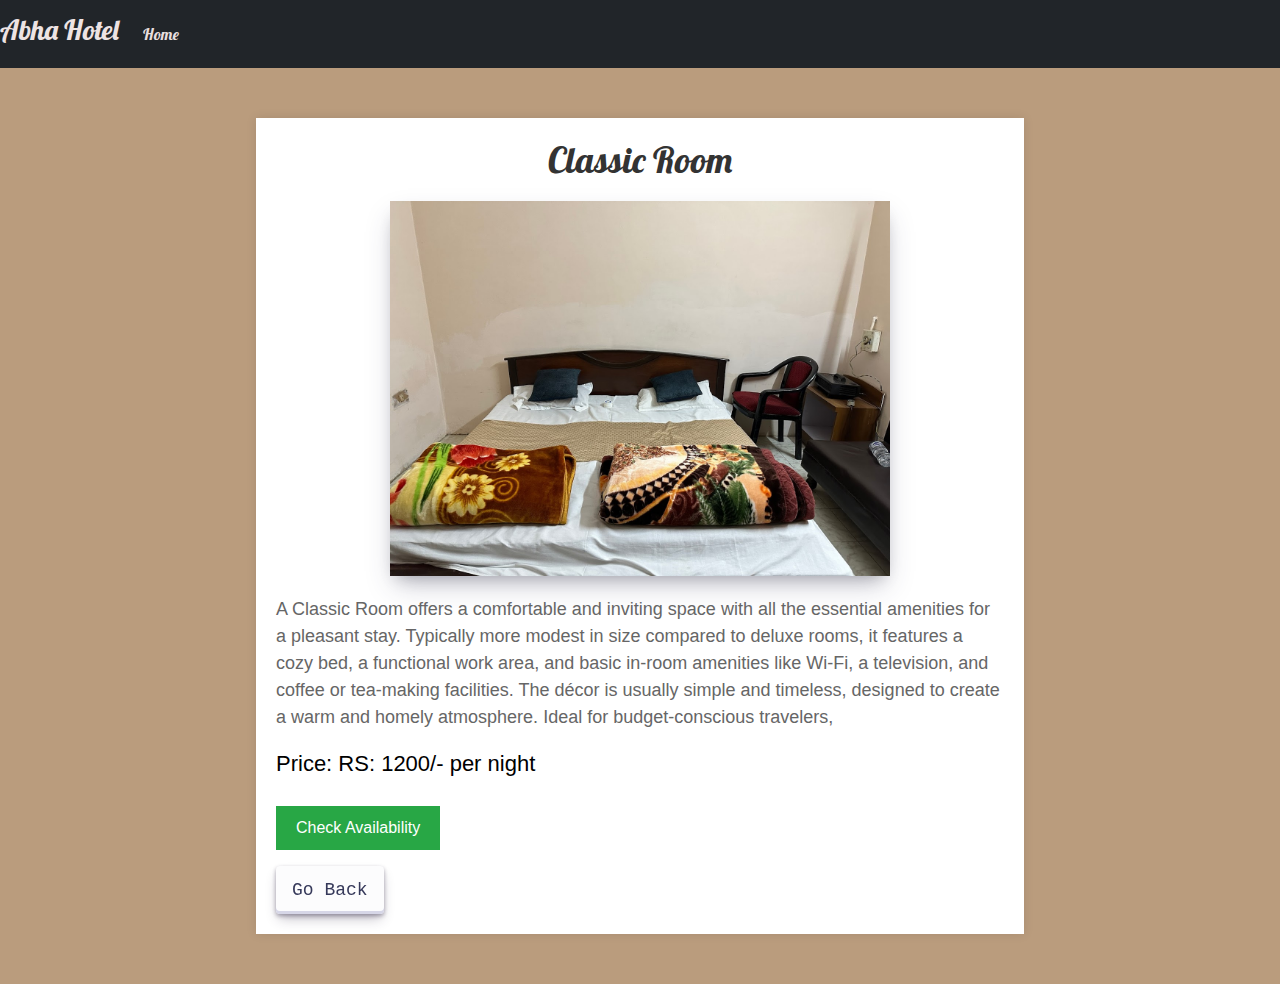
<file: roominfo/classic.html>
<!DOCTYPE html>
<html lang="en">

<head>
    <meta charset="UTF-8">
    <meta name="viewport" content="width=device-width, initial-scale=1.0">
    <title>Room Info Page</title>
    <link rel="stylesheet" href="styles.css">
    <link rel="preconnect" href="https://fonts.gstatic.com" crossorigin>
    <link href="https://fonts.googleapis.com/css2?family=Lobster&display=swap" rel="stylesheet">

    <link href="https://cdn.jsdelivr.net/npm/bootstrap@5.3.3/dist/css/bootstrap.min.css" rel="stylesheet"
        integrity="sha384-QWTKZyjpPEjISv5WaRU9OFeRpok6YctnYmDr5pNlyT2bRjXh0JMhjY6hW+ALEwIH" crossorigin="anonymous">
    <link rel="stylesheet" href="styles.css" />
</head>
<style>
    .button-30 {
        align-items: center;
        appearance: none;
        background-color: #FCFCFD;
        border-radius: 4px;
        border-width: 0;
        box-shadow: rgba(45, 35, 66, 0.4) 0 2px 4px, rgba(45, 35, 66, 0.3) 0 7px 13px -3px, #D6D6E7 0 -3px 0 inset;
        box-sizing: border-box;
        color: #36395A;
        cursor: pointer;
        display: inline-flex;
        font-family: "JetBrains Mono", monospace;
        height: 48px;
        justify-content: center;
        line-height: 1;
        list-style: none;
        overflow: hidden;
        padding-left: 16px;
        padding-right: 16px;
        position: relative;
        text-align: left;
        text-decoration: none;
        transition: box-shadow .15s, transform .15s;
        user-select: none;
        -webkit-user-select: none;
        touch-action: manipulation;
        white-space: nowrap;
        will-change: box-shadow, transform;
        font-size: 18px;
    }

    .lobster-regular {
        font-family: "Lobster", sans-serif;
        font-weight: 400;
        font-style: normal;
    }

    .button-30:focus {
        box-shadow: #D6D6E7 0 0 0 1.5px inset, rgba(45, 35, 66, 0.4) 0 2px 4px, rgba(45, 35, 66, 0.3) 0 7px 13px -3px, #D6D6E7 0 -3px 0 inset;
    }

    .button-30:hover {
        box-shadow: rgba(45, 35, 66, 0.4) 0 4px 8px, rgba(45, 35, 66, 0.3) 0 7px 13px -3px, #D6D6E7 0 -3px 0 inset;
        transform: translateY(-2px);
    }

    .button-30:active {
        box-shadow: #D6D6E7 0 3px 7px inset;
        transform: translateY(2px);
    }
</style>

<body>
    <section style="width: 100%; background-color: #212529;">
        <nav class="navbar navbar-expand-lg navbar-light bg-dark" style="width: 100%; background-color:black;">
            <a class="navbar-brand lobster-regular" href="#">
                <h3 class="pacifico-regular" style="color: rgb(237, 227, 227);">Abha Hotel</h3>
            </a>
            <button class="navbar-toggler" type="button" data-toggle="collapse" data-target="#navbarNavAltMarkup"
                aria-controls="navbarNavAltMarkup" aria-expanded="false" aria-label="Toggle navigation">
                <span class="navbar-toggler-icon"></span>
            </button>
            <div class="collapse navbar-collapse" id="navbarNavAltMarkup">
                <div class="navbar-nav">
                    <a class="nav-item nav-link active lobster-regular" href="../index.html"
                        style="color: rgb(231, 222, 222);">Home <span class="sr-only"></span></a>

                </div>
            </div>
        </nav>
    </section>
    <div class="room-container">
        <h1 class="room-title lobster-regular">Classic Room</h1>
        <div class="room-images">
            <img src="../images/roomabha2.jpg" alt="Room Image" class="room-img"
                style="box-shadow: rgba(50, 50, 93, 0.25) 0px 13px 27px -5px, rgba(0, 0, 0, 0.3) 0px 8px 16px -8px;">
        </div>
        <div class="room-details">
            <p class="room-description">A Classic Room offers a comfortable and inviting space with all the essential
                amenities for a pleasant stay. Typically more modest in size compared to deluxe rooms, it features a
                cozy bed, a functional work area, and basic in-room amenities like Wi-Fi, a television, and coffee or
                tea-making facilities. The décor is usually simple and timeless, designed to create a warm and homely
                atmosphere. Ideal for budget-conscious travelers, </p>
            <p class="room-price">Price: <span id="price">RS: 1200/-</span> per night</p>
            <button id="checkAvailability">Check Availability</button>

            <p id="availabilityMessage"></p>
            <a href="../index.html" class="button-30">Go Back</a>
        </div>
    </div>

    <script src="script.js"></script>
</body>

</html>
</file>
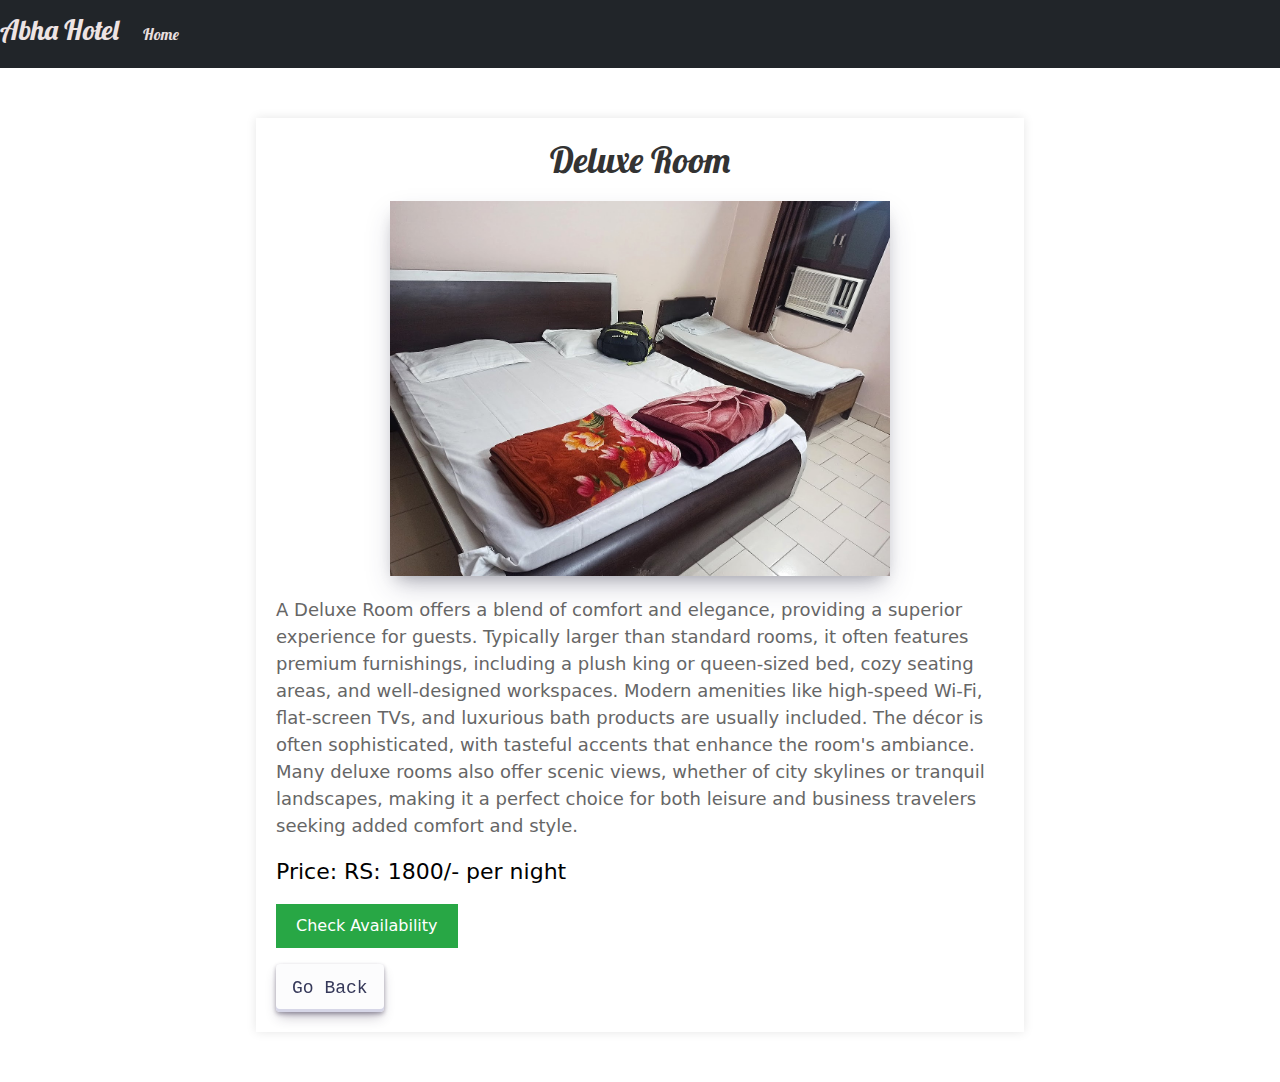
<file: roominfo/deluxe.html>
<!DOCTYPE html>
<html lang="en">
<head>
    <meta charset="UTF-8">
    <meta name="viewport" content="width=device-width, initial-scale=1.0">
    <title>Room Info Page</title>
    <link rel="stylesheet" href="styles.css">
    <link rel="preconnect" href="https://fonts.gstatic.com" crossorigin>
<link href="https://fonts.googleapis.com/css2?family=Lobster&display=swap" rel="stylesheet">
<link href="https://cdn.jsdelivr.net/npm/bootstrap@5.3.3/dist/css/bootstrap.min.css" rel="stylesheet"
integrity="sha384-QWTKZyjpPEjISv5WaRU9OFeRpok6YctnYmDr5pNlyT2bRjXh0JMhjY6hW+ALEwIH" crossorigin="anonymous">
</head>
<style>
    .lobster-regular {
  font-family: "Lobster", sans-serif;
  font-weight: 400;
  font-style: normal;
}
.button-30 {
  align-items: center;
  appearance: none;
  background-color: #FCFCFD;
  border-radius: 4px;
  border-width: 0;
  box-shadow: rgba(45, 35, 66, 0.4) 0 2px 4px,rgba(45, 35, 66, 0.3) 0 7px 13px -3px,#D6D6E7 0 -3px 0 inset;
  box-sizing: border-box;
  color: #36395A;
  cursor: pointer;
  display: inline-flex;
  font-family: "JetBrains Mono",monospace;
  height: 48px;
  justify-content: center;
  line-height: 1;
  list-style: none;
  overflow: hidden;
  padding-left: 16px;
  padding-right: 16px;
  position: relative;
  text-align: left;
  text-decoration: none;
  transition: box-shadow .15s,transform .15s;
  user-select: none;
  -webkit-user-select: none;
  touch-action: manipulation;
  white-space: nowrap;
  will-change: box-shadow,transform;
  font-size: 18px;
}

.button-30:focus {
  box-shadow: #D6D6E7 0 0 0 1.5px inset, rgba(45, 35, 66, 0.4) 0 2px 4px, rgba(45, 35, 66, 0.3) 0 7px 13px -3px, #D6D6E7 0 -3px 0 inset;
}

.button-30:hover {
  box-shadow: rgba(45, 35, 66, 0.4) 0 4px 8px, rgba(45, 35, 66, 0.3) 0 7px 13px -3px, #D6D6E7 0 -3px 0 inset;
  transform: translateY(-2px);
}

.button-30:active {
  box-shadow: #D6D6E7 0 3px 7px inset;
  transform: translateY(2px);
}
</style>
<body>
    <section style="width: 100%; background-color: #212529;">
        <nav class="navbar navbar-expand-lg navbar-light bg-dark" style="width: 100%; background-color:black;">
          <a class="navbar-brand lobster-regular" href="#"><h3 class="pacifico-regular" style="color: rgb(237, 227, 227);" >Abha Hotel</h3></a> 
         <button class="navbar-toggler" type="button" data-toggle="collapse" data-target="#navbarNavAltMarkup" aria-controls="navbarNavAltMarkup" aria-expanded="false" aria-label="Toggle navigation">
           <span class="navbar-toggler-icon"></span>
         </button>
         <div class="collapse navbar-collapse" id="navbarNavAltMarkup">
           <div class="navbar-nav">
             <a class="nav-item nav-link active lobster-regular" href="../index.html" style="color: rgb(231, 222, 222);">Home <span class="sr-only"></span></a>
            
           </div>
         </div>
       </nav>
      </section>
    <div class="room-container">
        <h1 class="room-title lobster-regular">Deluxe Room</h1>
        <div class="room-images">
            <img src="../images/roomabha1.jpg" alt="Room Image" class="room-img" style="box-shadow: rgba(50, 50, 93, 0.25) 0px 13px 27px -5px, rgba(0, 0, 0, 0.3) 0px 8px 16px -8px;">
        </div>
        <div class="room-details">
            <p class="room-description">A Deluxe Room offers a blend of comfort and elegance, providing a superior experience for guests. Typically larger than standard rooms, it often features premium furnishings, including a plush king or queen-sized bed, cozy seating areas, and well-designed workspaces. Modern amenities like high-speed Wi-Fi, flat-screen TVs, and luxurious bath products are usually included. The décor is often sophisticated, with tasteful accents that enhance the room's ambiance. Many deluxe rooms also offer scenic views, whether of city skylines or tranquil landscapes, making it a perfect choice for both leisure and business travelers seeking added comfort and style.</p>
            <p class="room-price">Price: <span id="price">RS: 1800/-</span> per night</p>
            <button id="checkAvailability">Check Availability</button>
          
            <p id="availabilityMessage"></p>
           <a href="../index.html" class="button-30">Go Back</a>
        </div>
    </div>

    <script src="script.js"></script>
</body>
</html>
</file>
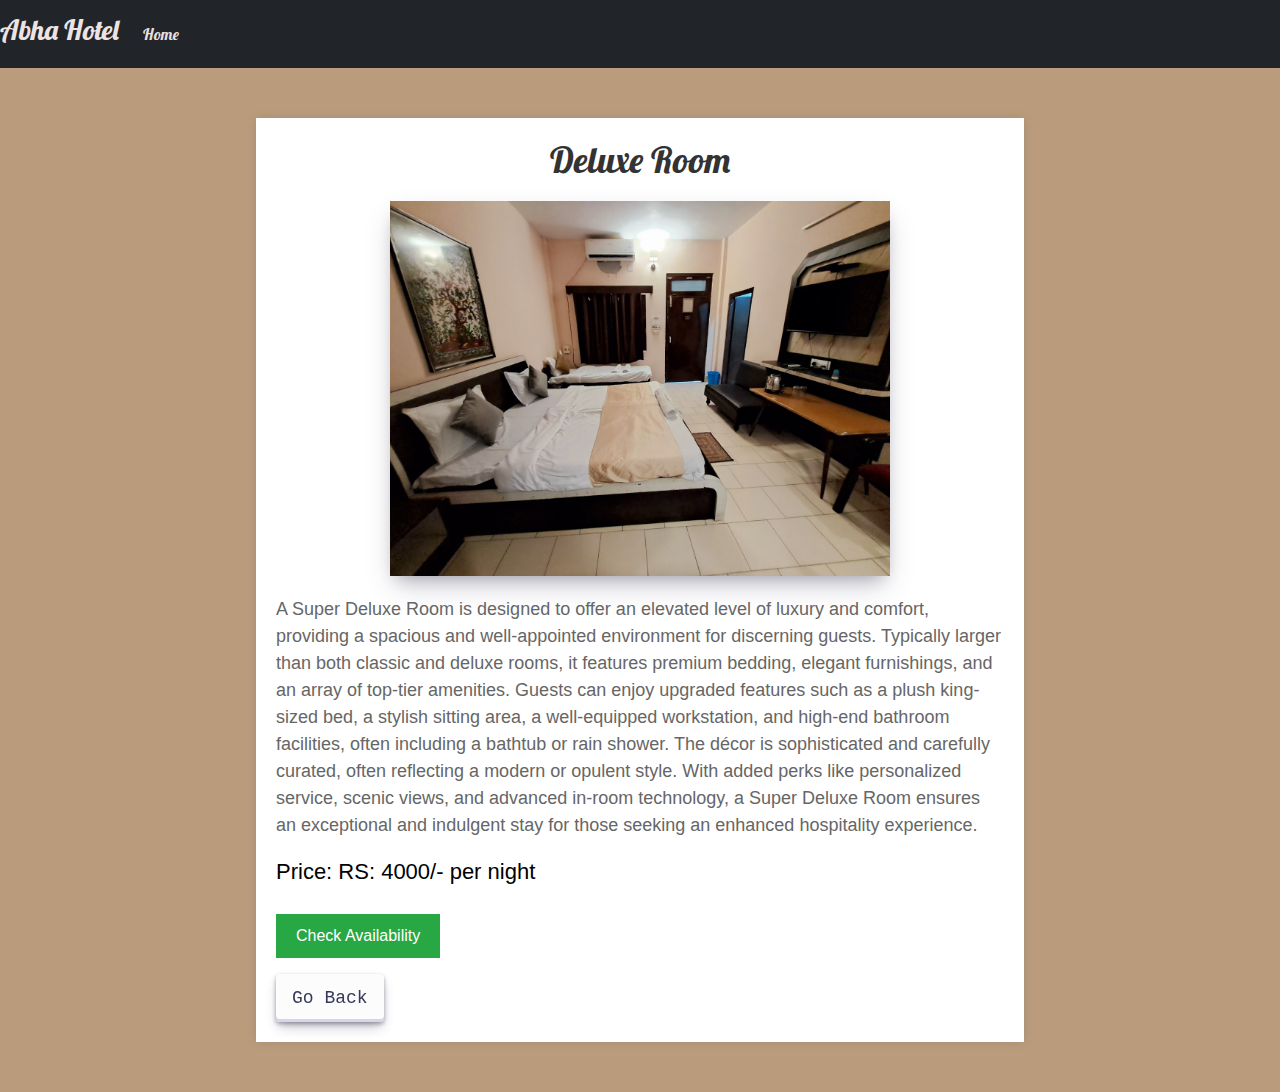
<file: roominfo/superdeluxe.html>
<!DOCTYPE html>
<html lang="en">
<head>
    <meta charset="UTF-8">
    <meta name="viewport" content="width=device-width, initial-scale=1.0">
    <title>Room Info Page</title>
    <link rel="stylesheet" href="styles.css">
    <link rel="preconnect" href="https://fonts.gstatic.com" crossorigin>
<link href="https://fonts.googleapis.com/css2?family=Lobster&display=swap" rel="stylesheet">

<link href="https://cdn.jsdelivr.net/npm/bootstrap@5.3.3/dist/css/bootstrap.min.css" rel="stylesheet" integrity="sha384-QWTKZyjpPEjISv5WaRU9OFeRpok6YctnYmDr5pNlyT2bRjXh0JMhjY6hW+ALEwIH" crossorigin="anonymous">
<link rel="stylesheet" href="styles.css" /> 
</head>
<style>
    .lobster-regular {
  font-family: "Lobster", sans-serif;
  font-weight: 400;
  font-style: normal;
}
.button-30 {
  align-items: center;
  appearance: none;
  background-color: #FCFCFD;
  border-radius: 4px;
  border-width: 0;
  box-shadow: rgba(45, 35, 66, 0.4) 0 2px 4px,rgba(45, 35, 66, 0.3) 0 7px 13px -3px,#D6D6E7 0 -3px 0 inset;
  box-sizing: border-box;
  color: #36395A;
  cursor: pointer;
  display: inline-flex;
  font-family: "JetBrains Mono",monospace;
  height: 48px;
  justify-content: center;
  line-height: 1;
  list-style: none;
  overflow: hidden;
  padding-left: 16px;
  padding-right: 16px;
  position: relative;
  text-align: left;
  text-decoration: none;
  transition: box-shadow .15s,transform .15s;
  user-select: none;
  -webkit-user-select: none;
  touch-action: manipulation;
  white-space: nowrap;
  will-change: box-shadow,transform;
  font-size: 18px;
}

.button-30:focus {
  box-shadow: #D6D6E7 0 0 0 1.5px inset, rgba(45, 35, 66, 0.4) 0 2px 4px, rgba(45, 35, 66, 0.3) 0 7px 13px -3px, #D6D6E7 0 -3px 0 inset;
}

.button-30:hover {
  box-shadow: rgba(45, 35, 66, 0.4) 0 4px 8px, rgba(45, 35, 66, 0.3) 0 7px 13px -3px, #D6D6E7 0 -3px 0 inset;
  transform: translateY(-2px);
}

.button-30:active {
  box-shadow: #D6D6E7 0 3px 7px inset;
  transform: translateY(2px);
}
</style>
<body>
    <section style="width: 100%; background-color: #212529;">
        <nav class="navbar navbar-expand-lg navbar-light bg-dark" style="width: 100%; background-color:black;">
          <a class="navbar-brand lobster-regular" href="#"><h3 class="pacifico-regular" style="color: rgb(237, 227, 227);" >Abha Hotel</h3></a> 
         <button class="navbar-toggler" type="button" data-toggle="collapse" data-target="#navbarNavAltMarkup" aria-controls="navbarNavAltMarkup" aria-expanded="false" aria-label="Toggle navigation">
           <span class="navbar-toggler-icon"></span>
         </button>
         <div class="collapse navbar-collapse" id="navbarNavAltMarkup">
           <div class="navbar-nav">
             <a class="nav-item nav-link active lobster-regular" href="../index.html" style="color: rgb(231, 222, 222);">Home <span class="sr-only"></span></a>
            
           </div>
         </div>
       </nav>
      </section>
    <div class="room-container">
        <h1 class="room-title lobster-regular">Deluxe Room</h1>
        <div class="room-images">
            <img src="../images/roomabha3.jpg" alt="Room Image" class="room-img" style="box-shadow: rgba(50, 50, 93, 0.25) 0px 13px 27px -5px, rgba(0, 0, 0, 0.3) 0px 8px 16px -8px;">
        </div>
        <div class="room-details">
            <p class="room-description ">A Super Deluxe Room is designed to offer an elevated level of luxury and comfort, providing a spacious and well-appointed environment for discerning guests. Typically larger than both classic and deluxe rooms, it features premium bedding, elegant furnishings, and an array of top-tier amenities. Guests can enjoy upgraded features such as a plush king-sized bed, a stylish sitting area, a well-equipped workstation, and high-end bathroom facilities, often including a bathtub or rain shower. The décor is sophisticated and carefully curated, often reflecting a modern or opulent style. With added perks like personalized service, scenic views, and advanced in-room technology, a Super Deluxe Room ensures an exceptional and indulgent stay for those seeking an enhanced hospitality experience.</p>
            <p class="room-price">Price: <span id="price">RS: 4000/-</span> per night</p>
            <button id="checkAvailability">Check Availability</button>
          
            <p id="availabilityMessage"></p>
           <a href="../index.html" class="button-30">Go Back</a>
        </div>
    </div>

    <script src="script.js"></script>
</body>
</html>
</file>
<file: roominfo/styles.css>
body {
    font-family: Arial, sans-serif;
    background-color: #BA9C7D;
    margin: 0;
    padding: 0;
}

.room-container {
    width: 60%;
    margin: 50px auto;
    background-color: white;
    padding: 20px;
    box-shadow: 0px 0px 10px rgba(0, 0, 0, 0.1);
}

.room-title {
    text-align: center;
    font-size: 36px;
    color: #333;
}

.room-images {
    text-align: center;
    margin-top: 20px;
}

.room-img {
    width: 100%;
    height: auto;
    max-width: 500px;
}

.room-details {
    margin-top: 20px;
}

.room-description {
    font-size: 18px;
    color: #666;
}

.room-price {
    font-size: 22px;
    color: #000;
    margin-top: 15px;
}

button {
    padding: 10px 20px;
    background-color: #28a745;
    color: white;
    border: none;
    cursor: pointer;
    margin-top: 10px;
}

button:hover {
    background-color: #218838;
}

#availabilityMessage {
    margin-top: 10px;
    color: #007bff;
    font-size: 18px;
}
</file>
